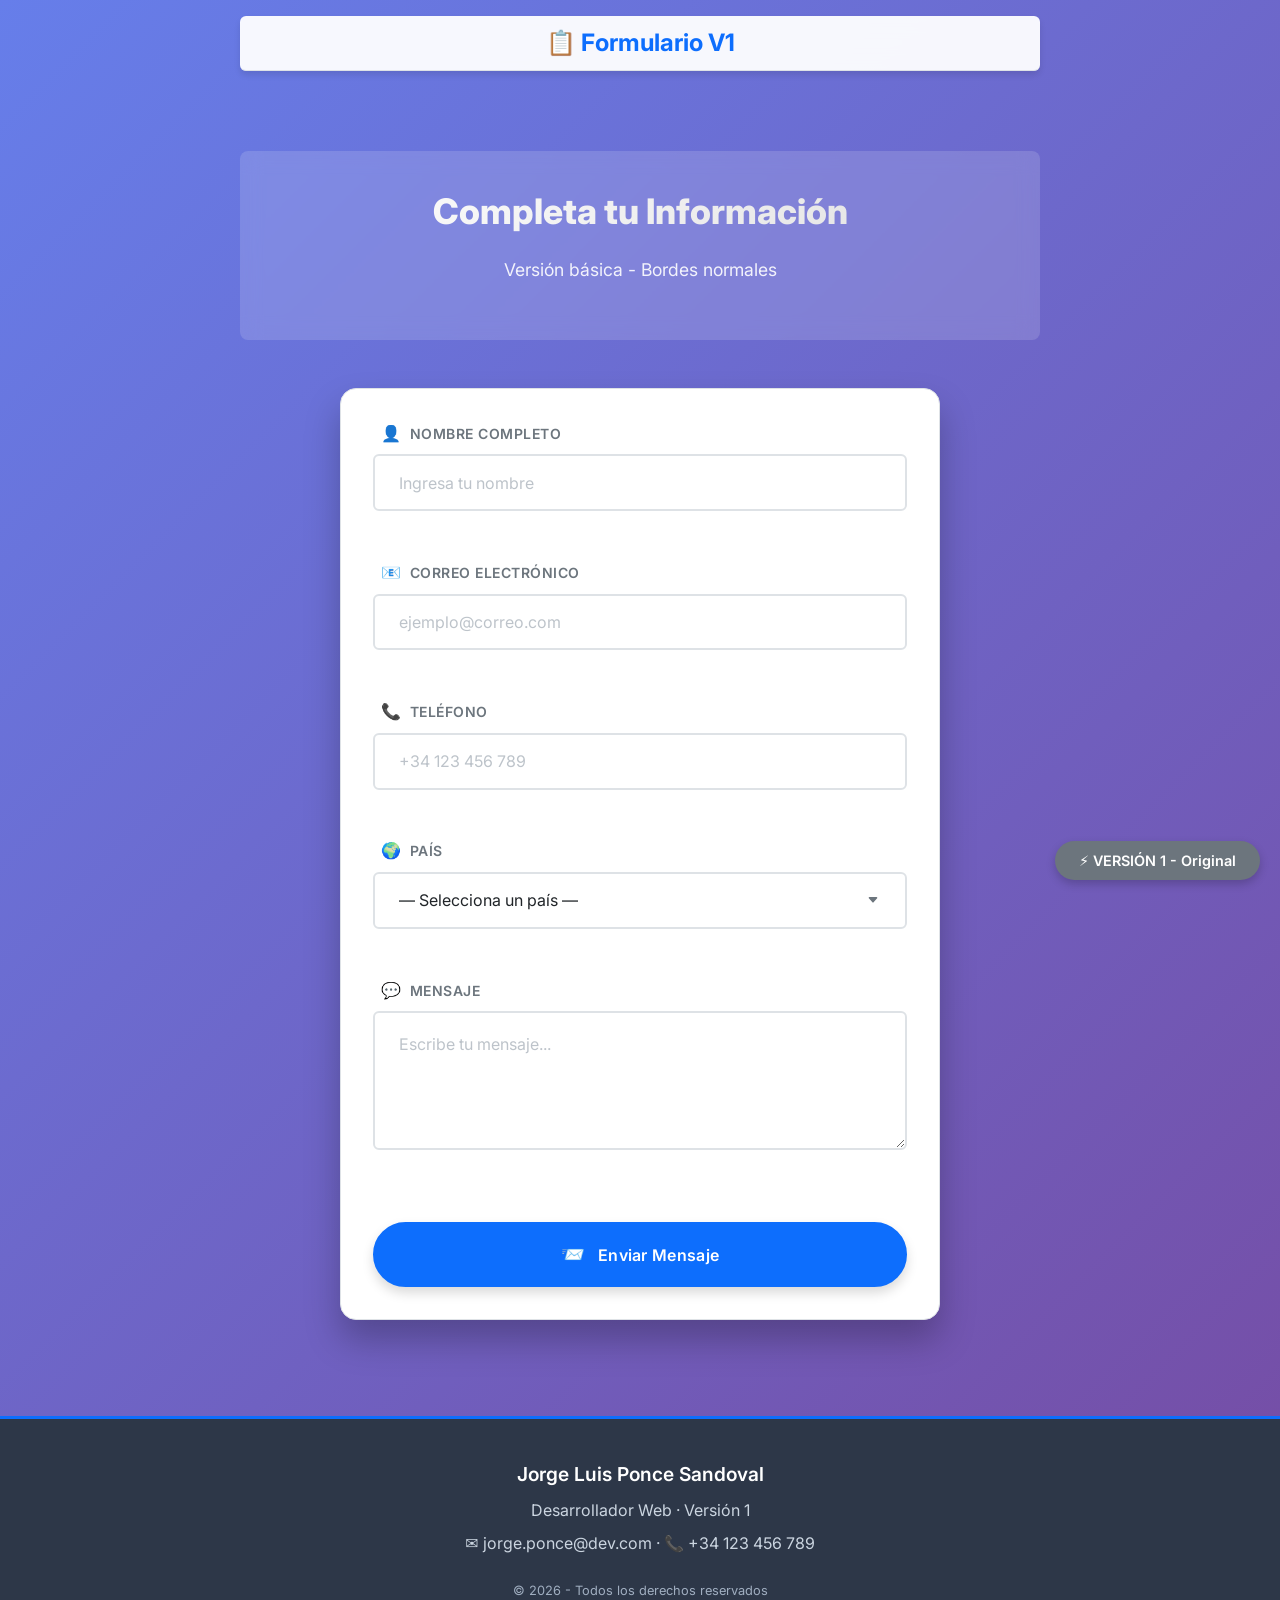
<file: version-1/index.html>
<!DOCTYPE html>
<html lang="es">
<head>
    <meta charset="UTF-8">
    <meta name="viewport" content="width=device-width, initial-scale=1.0">
    <title>Formulario de Contacto - Versión 1</title>
    
    <!-- Fuente Inter -->
    <link rel="preconnect" href="https://fonts.googleapis.com">
    <link rel="preconnect" href="https://fonts.gstatic.com" crossorigin>
    <link href="https://fonts.googleapis.com/css2?family=Inter:ital,opsz,wght@0,14..32,100..900;1,14..32,100..900&display=swap" rel="stylesheet">
    
    <!-- Favicon -->
    <link rel="icon" type="image/png" href="Assets/favicon.png">
    
    <!-- Estilos personalizados -->
    <link rel="stylesheet" href="Assets/Css/styles.css">
    
    <style>
        .version-badge {
            position: fixed;
            bottom: 20px;
            right: 20px;
            background: #6c757d;
            color: white;
            padding: 0.5rem 1.5rem;
            border-radius: 2rem;
            font-weight: 600;
            box-shadow: 0 4px 10px rgba(0,0,0,0.2);
            z-index: 999;
            font-size: 0.9rem;
        }
        
        /* Footer sencillo para V1 */
        .footer-simple {
            background: #2d3748;
            color: white;
            text-align: center;
            padding: 2rem;
            margin-top: 3rem;
            border-top: 3px solid var(--primary);
        }
        
        .footer-simple p {
            margin: 0.5rem 0;
            color: #cbd5e0;
        }
        
        .footer-simple .nombre {
            font-size: 1.2rem;
            font-weight: 600;
            color: white;
        }
    </style>
</head>
<body>
    <div class="version-badge">⚡ VERSIÓN 1 - Original</div>

    <!-- NAVBAR SENCILLO -->
    <nav class="navbar" style="margin: 1rem auto; max-width: 800px;">
        <div class="navbar-container" style="justify-content: center;">
            <div class="navbar-brand">
                <span style="font-size: 1.5rem;">📋 Formulario V1</span>
            </div>
        </div>
    </nav>

    <!-- MAIN CONTENT -->
    <main class="main-content">
        <!-- Hero Section sencillo -->
        <section class="hero-section" style="background: rgba(255,255,255,0.15); padding: 2rem;">
            <h1 class="hero-title" style="font-size: 2.2rem;">Completa tu Información</h1>
            <p class="hero-subtitle" style="font-size: 1.1rem;">Versión básica - Bordes normales</p>
        </section>

        <!-- Formulario Section -->
        <section class="form-section" style="min-height: auto; padding: 1rem;">
            <div class="form-card" style="max-width: 600px; padding: 2rem;">
                <form id="contactForm" onsubmit="event.preventDefault(); validateForm();">
                    <!-- Nombre Completo -->
                    <div class="form-group">
                        <label for="nombreCompleto">NOMBRE COMPLETO</label>
                        <input type="text" class="form-control" id="nombreCompleto" 
                               placeholder="Ingresa tu nombre" required>
                        <div class="error-message" id="error-nombre"></div>
                    </div>

                    <!-- Correo -->
                    <div class="form-group">
                        <label for="correo">CORREO ELECTRÓNICO</label>
                        <input type="email" class="form-control" id="correo" 
                               placeholder="ejemplo@correo.com" required>
                        <div class="error-message" id="error-correo"></div>
                    </div>

                    <!-- Teléfono -->
                    <div class="form-group">
                        <label for="telefono">TELÉFONO</label>
                        <input type="tel" class="form-control" id="telefono" 
                               placeholder="+34 123 456 789" required>
                        <div class="error-message" id="error-telefono"></div>
                    </div>

                    <!-- País -->
                    <div class="form-group">
                        <label for="pais">PAÍS</label>
                        <select class="form-control" id="pais" required>
                            <option value="" disabled selected>— Selecciona un país —</option>
                            <option value="MX">🇲🇽 México</option>
                            <option value="ES">🇪🇸 España</option>
                            <option value="AR">🇦🇷 Argentina</option>
                            <option value="CO">🇨🇴 Colombia</option>
                            <option value="US">🇺🇸 Estados Unidos</option>
                        </select>
                        <div class="error-message" id="error-pais"></div>
                    </div>

                    <!-- Mensaje -->
                    <div class="form-group">
                        <label for="mensaje">MENSAJE</label>
                        <textarea class="form-control" id="mensaje" 
                                  placeholder="Escribe tu mensaje..."
                                  rows="4" required></textarea>
                        <div class="error-message" id="error-mensaje"></div>
                    </div>

                    <!-- Botón Enviar -->
                    <div class="form-actions" style="border-top: none; margin-top: 1rem;">
                        <button type="submit" class="btn btn-primary" style="width: 100%; padding: 1rem;">
                            Enviar Mensaje
                        </button>
                    </div>
                </form>
            </div>
        </section>
    </main>

    <!-- FOOTER SENCILLO -->
    <footer class="footer-simple">
        <p class="nombre">Jorge Luis Ponce Sandoval</p>
        <p>Desarrollador Web · Versión 1</p>
        <p>✉️ jorge.ponce@dev.com · 📞 +34 123 456 789</p>
        <p style="font-size: 0.8rem; color: #a0aec0; margin-top: 1.5rem;">© 2026 - Todos los derechos reservados</p>
    </footer>

    <!-- JAVASCRIPT BÁSICO -->
    <script>
        function validateForm() {
            let isValid = true;
            
            // Limpiar errores
            document.querySelectorAll('.error-message').forEach(el => el.textContent = '');
            document.querySelectorAll('.form-control').forEach(el => el.classList.remove('is-invalid', 'is-valid'));
            
            // Validar nombre
            const nombre = document.getElementById('nombreCompleto');
            if (nombre.value.trim() === '') {
                document.getElementById('error-nombre').textContent = 'El nombre es obligatorio';
                nombre.classList.add('is-invalid');
                isValid = false;
            } else {
                nombre.classList.add('is-valid');
            }
            
            // Validar correo
            const correo = document.getElementById('correo');
            const emailRegex = /^[^\s@]+@[^\s@]+\.[^\s@]+$/;
            if (!emailRegex.test(correo.value)) {
                document.getElementById('error-correo').textContent = 'Correo inválido';
                correo.classList.add('is-invalid');
                isValid = false;
            } else {
                correo.classList.add('is-valid');
            }
            
            // Validar teléfono
            const telefono = document.getElementById('telefono');
            if (telefono.value.trim().length < 10) {
                document.getElementById('error-telefono').textContent = 'Teléfono inválido (mínimo 10 dígitos)';
                telefono.classList.add('is-invalid');
                isValid = false;
            } else {
                telefono.classList.add('is-valid');
            }
            
            // Validar país
            const pais = document.getElementById('pais');
            if (pais.value === '') {
                document.getElementById('error-pais').textContent = 'Selecciona un país';
                pais.classList.add('is-invalid');
                isValid = false;
            } else {
                pais.classList.add('is-valid');
            }
            
            // Validar mensaje
            const mensaje = document.getElementById('mensaje');
            if (mensaje.value.trim() === '') {
                document.getElementById('error-mensaje').textContent = 'El mensaje no puede estar vacío';
                mensaje.classList.add('is-invalid');
                isValid = false;
            } else {
                mensaje.classList.add('is-valid');
            }
            
            // Si todo ok
            if (isValid) {
                alert('✅ Mensaje enviado correctamente');
                document.getElementById('contactForm').reset();
                document.querySelectorAll('.form-control').forEach(el => el.classList.remove('is-valid'));
            }
        }
    </script>
</body>
</html>
</file>
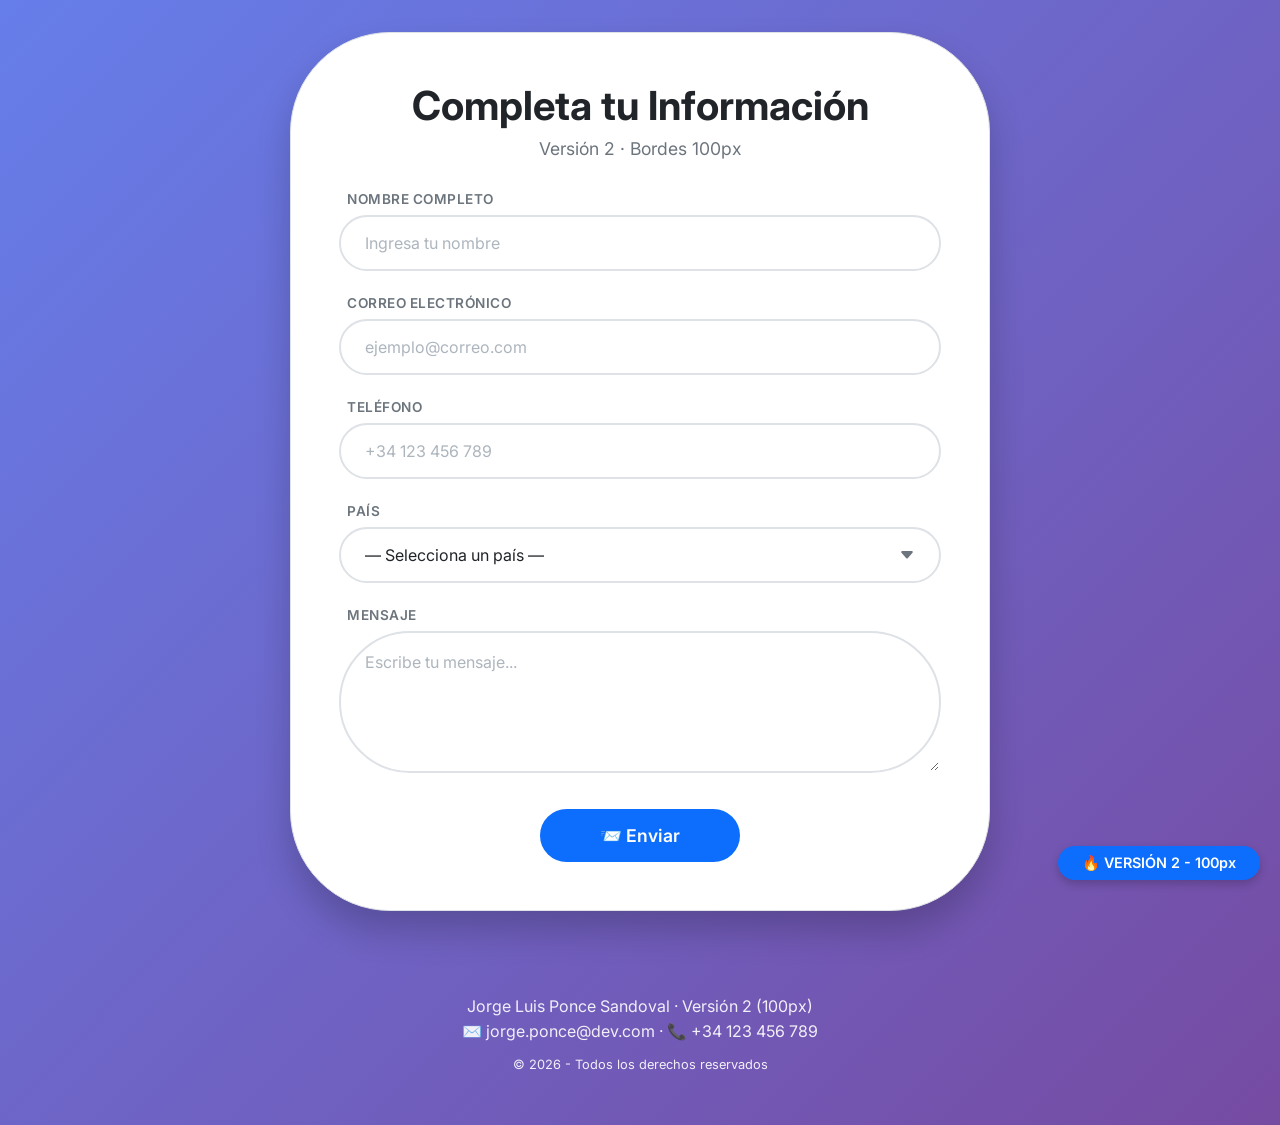
<file: version-2/index.html>
<!DOCTYPE html>
<html lang="es">
<head>
    <meta charset="UTF-8">
    <meta name="viewport" content="width=device-width, initial-scale=1.0">
    <title>Formulario de Contacto - Versión 2</title>
    
    <!-- Fuente Inter -->
    <link rel="preconnect" href="https://fonts.googleapis.com">
    <link rel="preconnect" href="https://fonts.gstatic.com" crossorigin>
    <link href="https://fonts.googleapis.com/css2?family=Inter:ital,opsz,wght@0,14..32,100..900;1,14..32,100..900&display=swap" rel="stylesheet">
    
    <!-- Favicon -->
    <link rel="icon" type="image/png" href="Assets/favicon.png">
    
    <!-- Estilos personalizados -->
    <link rel="stylesheet" href="Assets/Css/styles.css">
    
    <style>
        .version-badge {
            position: fixed;
            bottom: 20px;
            right: 20px;
            background: #0d6efd;
            color: white;
            padding: 0.5rem 1.5rem;
            border-radius: 100px;
            font-weight: 600;
            box-shadow: 0 4px 10px rgba(0,0,0,0.2);
            z-index: 999;
            font-size: 0.9rem;
        }
    </style>
</head>
<body>
    <div class="version-badge">🔥 VERSIÓN 2 - 100px</div>

    <!-- MAIN CONTENT -->
    <main class="main-content">
        <!-- Formulario Section -->
        <section class="form-section">
            <div class="form-card">
                <h1 class="form-title">Completa tu Información</h1>
                <div class="form-sub">Versión 2 · Bordes 100px</div>

                <form id="contactForm" onsubmit="event.preventDefault(); validateForm();">
                    <!-- Nombre Completo -->
                    <div class="form-group">
                        <label for="nombreCompleto">NOMBRE COMPLETO</label>
                        <input type="text" class="form-control" id="nombreCompleto" 
                               placeholder="Ingresa tu nombre" required>
                        <div class="error-message" id="error-nombre"></div>
                    </div>

                    <!-- Correo -->
                    <div class="form-group">
                        <label for="correo">CORREO ELECTRÓNICO</label>
                        <input type="email" class="form-control" id="correo" 
                               placeholder="ejemplo@correo.com" required>
                        <div class="error-message" id="error-correo"></div>
                    </div>

                    <!-- Teléfono -->
                    <div class="form-group">
                        <label for="telefono">TELÉFONO</label>
                        <input type="tel" class="form-control" id="telefono" 
                               placeholder="+34 123 456 789" required>
                        <div class="error-message" id="error-telefono"></div>
                    </div>

                    <!-- País -->
                    <div class="form-group">
                        <label for="pais">PAÍS</label>
                        <select class="form-control" id="pais" required>
                            <option value="" disabled selected>— Selecciona un país —</option>
                            <option value="MX">🇲🇽 México</option>
                            <option value="ES">🇪🇸 España</option>
                            <option value="AR">🇦🇷 Argentina</option>
                            <option value="CO">🇨🇴 Colombia</option>
                            <option value="PE">🇵🇪 Perú</option>
                            <option value="CL">🇨🇱 Chile</option>
                            <option value="US">🇺🇸 Estados Unidos</option>
                        </select>
                        <div class="error-message" id="error-pais"></div>
                    </div>

                    <!-- Mensaje -->
                    <div class="form-group">
                        <label for="mensaje">MENSAJE</label>
                        <textarea class="form-control" id="mensaje" 
                                  placeholder="Escribe tu mensaje..."
                                  rows="5" required></textarea>
                        <div class="error-message" id="error-mensaje"></div>
                    </div>

                    <!-- Botón Enviar -->
                    <div class="form-actions">
                        <button type="submit" class="btn btn-primary">
                            📨 Enviar
                        </button>
                    </div>
                </form>
            </div>
        </section>
    </main>

    <!-- FOOTER SENCILLO -->
    <footer class="footer">
        <div class="footer-container">
            <p>Jorge Luis Ponce Sandoval · Versión 2 (100px)</p>
            <p>✉️ jorge.ponce@dev.com · 📞 +34 123 456 789</p>
            <p style="font-size: 0.8rem; margin-top: 1rem;">© 2026 - Todos los derechos reservados</p>
        </div>
    </footer>

    <!-- JAVASCRIPT -->
    <script>
        function validateForm() {
            let isValid = true;
            
            document.querySelectorAll('.error-message').forEach(el => el.textContent = '');
            document.querySelectorAll('.form-control').forEach(el => el.classList.remove('is-invalid', 'is-valid'));
            
            const nombre = document.getElementById('nombreCompleto');
            if (nombre.value.trim() === '') {
                document.getElementById('error-nombre').textContent = 'El nombre es obligatorio';
                nombre.classList.add('is-invalid');
                isValid = false;
            } else {
                nombre.classList.add('is-valid');
            }
            
            const correo = document.getElementById('correo');
            const emailRegex = /^[^\s@]+@[^\s@]+\.[^\s@]+$/;
            if (!emailRegex.test(correo.value)) {
                document.getElementById('error-correo').textContent = 'Correo inválido';
                correo.classList.add('is-invalid');
                isValid = false;
            } else {
                correo.classList.add('is-valid');
            }
            
            const telefono = document.getElementById('telefono');
            const phoneRegex = /^[+\d\s-]{10,}$/;
            if (!phoneRegex.test(telefono.value)) {
                document.getElementById('error-telefono').textContent = 'Teléfono inválido (mínimo 10 dígitos)';
                telefono.classList.add('is-invalid');
                isValid = false;
            } else {
                telefono.classList.add('is-valid');
            }
            
            const pais = document.getElementById('pais');
            if (pais.value === '') {
                document.getElementById('error-pais').textContent = 'Selecciona un país';
                pais.classList.add('is-invalid');
                isValid = false;
            } else {
                pais.classList.add('is-valid');
            }
            
            const mensaje = document.getElementById('mensaje');
            if (mensaje.value.trim() === '') {
                document.getElementById('error-mensaje').textContent = 'El mensaje no puede estar vacío';
                mensaje.classList.add('is-invalid');
                isValid = false;
            } else {
                mensaje.classList.add('is-valid');
            }
            
            if (isValid) {
                alert('✅ Formulario enviado correctamente');
                document.getElementById('contactForm').reset();
                document.querySelectorAll('.form-control').forEach(el => el.classList.remove('is-valid'));
            }
        }
    </script>
</body>
</html>
</file>
<file: version-1/Assets/Css/styles.css>
/* ==========================================================================
   ESTILOS PRINCIPALES - VERSIÓN 1 (BORDES NORMALES)
   Programador: Jorge Luis Ponce Sandoval
   ========================================================================== */

/* --------------------------------------------------------------------------
   RESET Y VARIABLES GLOBALES
   -------------------------------------------------------------------------- */
:root {
    /* Paleta de colores */
    --primary: #0d6efd;
    --primary-dark: #0b5ed7;
    --primary-light: #9ac4ff;
    --secondary: #6c757d;
    --success: #198754;
    --danger: #dc3545;
    --warning: #ffc107;
    --info: #0dcaf0;
    --light: #f8f9fa;
    --dark: #212529;
    --white: #ffffff;
    
    /* Grises */
    --gray-100: #f8f9fa;
    --gray-200: #e9ecef;
    --gray-300: #dee2e6;
    --gray-400: #ced4da;
    --gray-500: #adb5bd;
    --gray-600: #6c757d;
    --gray-700: #495057;
    --gray-800: #343a40;
    --gray-900: #212529;
    
    /* Colores de fondo */
    --bg-body: linear-gradient(135deg, #667eea 0%, #764ba2 100%);
    --bg-navbar: rgba(255, 255, 255, 0.95);
    --bg-footer: var(--gray-900);
    --bg-card: var(--white);
    
    /* Colores de texto */
    --text-primary: var(--gray-900);
    --text-secondary: var(--gray-600);
    --text-light: var(--white);
    
    /* Tipografía */
    --font-family-sans: 'Inter', system-ui, -apple-system, 'Segoe UI', Roboto, sans-serif;
    --font-size-base: 1rem;
    --font-size-sm: 0.875rem;
    --font-size-lg: 1.125rem;
    --font-size-xl: 1.25rem;
    --font-size-xxl: 2.5rem;
    
    /* Bordes - VERSIÓN 1 (NORMALES) */
    --border-radius: 0.375rem;      /* Normal */
    --border-radius-lg: 0.5rem;      /* Un poco más grande */
    --border-radius-xl: 1rem;        /* Grande */
    --border-radius-pill: 50rem;     /* Para píldoras */
    --border-radius-xxl: 1.5rem;     /* Extra grande */
    
    /* Sombras */
    --box-shadow-sm: 0 2px 4px rgba(0,0,0,0.1);
    --box-shadow: 0 4px 6px rgba(0,0,0,0.1);
    --box-shadow-md: 0 6px 12px rgba(0,0,0,0.15);
    --box-shadow-lg: 0 15px 25px rgba(0,0,0,0.2);
    --box-shadow-xl: 0 20px 35px rgba(0,0,0,0.25);
    
    /* Espaciado */
    --spacing-1: 0.5rem;
    --spacing-2: 1rem;
    --spacing-3: 1.5rem;
    --spacing-4: 2rem;
    --spacing-5: 3rem;
    --spacing-6: 4rem;
    
    /* Transiciones */
    --transition-fast: 0.2s ease;
    --transition-normal: 0.3s ease;
    --transition-slow: 0.5s ease;
    
    /* Z-index */
    --z-navbar: 1000;
    --z-tooltip: 2000;
    --z-modal: 3000;
}

/* Modo oscuro */
.dark-theme {
    --bg-body: linear-gradient(135deg, #1a1a2e 0%, #16213e 100%);
    --bg-navbar: rgba(26, 26, 46, 0.95);
    --bg-footer: #0f0f1a;
    --bg-card: #1e1e2f;
    --text-primary: #ffffff;
    --text-secondary: #b0b0b0;
    --gray-300: #2d2d3a;
    --gray-400: #3a3a4a;
    --gray-600: #a0a0a0;
    --gray-700: #c0c0c0;
    --gray-800: #e0e0e0;
    --gray-900: #ffffff;
    --white: #1e1e2f;
}

*,
*::before,
*::after {
    margin: 0;
    padding: 0;
    box-sizing: border-box;
}

/* --------------------------------------------------------------------------
   ESTILOS BASE
   -------------------------------------------------------------------------- */
body {
    font-family: var(--font-family-sans);
    font-size: var(--font-size-base);
    font-weight: 400;
    line-height: 1.6;
    color: var(--text-primary);
    background: var(--bg-body);
    min-height: 100vh;
    display: flex;
    flex-direction: column;
    transition: background var(--transition-normal), color var(--transition-normal);
}

.main-content {
    flex: 1;
    padding: var(--spacing-4);
    display: flex;
    flex-direction: column;
    align-items: center;
    justify-content: center;
}

/* --------------------------------------------------------------------------
   NAVBAR - VERSIÓN 1 (BORDES NORMALES)
   -------------------------------------------------------------------------- */
.navbar {
    background: var(--bg-navbar);
    backdrop-filter: blur(10px);
    box-shadow: var(--box-shadow);
    position: sticky;
    top: 0;
    z-index: var(--z-navbar);
    border-bottom: 1px solid var(--gray-300);
    margin: var(--spacing-2) auto;
    border-radius: var(--border-radius);
    width: calc(100% - var(--spacing-4));
    max-width: 1400px;
    left: 0;
    right: 0;
}

.navbar-container {
    max-width: 1400px;
    margin: 0 auto;
    padding: var(--spacing-1) var(--spacing-3);
    display: flex;
    justify-content: space-between;
    align-items: center;
}

.navbar-brand {
    display: flex;
    align-items: center;
    gap: var(--spacing-1);
    font-size: var(--font-size-xl);
    font-weight: 700;
    color: var(--primary);
}

.navbar-brand i {
    font-size: var(--font-size-xxl);
    background: linear-gradient(135deg, #667eea 0%, #764ba2 100%);
    -webkit-background-clip: text;
    -webkit-text-fill-color: transparent;
}

.navbar-menu {
    flex: 1;
    display: flex;
    justify-content: center;
}

.navbar-nav {
    display: flex;
    list-style: none;
    gap: var(--spacing-2);
    background: var(--gray-100);
    padding: 0.3rem;
    border-radius: var(--border-radius-pill);
}

.nav-item {
    position: relative;
}

.nav-link {
    display: block;
    padding: 0.6rem 1.5rem;
    color: var(--text-secondary);
    text-decoration: none;
    font-weight: 500;
    border-radius: var(--border-radius-pill);
    transition: all var(--transition-fast);
}

.nav-link:hover,
.nav-link.active {
    background: var(--primary);
    color: white;
    transform: translateY(-2px);
    box-shadow: var(--box-shadow-md);
}

.navbar-right {
    display: flex;
    align-items: center;
    gap: var(--spacing-1);
}

.btn-navbar {
    background: transparent;
    border: 2px solid var(--gray-300);
    color: var(--text-primary);
    width: 45px;
    height: 45px;
    border-radius: var(--border-radius-pill);
    cursor: pointer;
    display: flex;
    align-items: center;
    justify-content: center;
    transition: all var(--transition-fast);
    font-size: 1.2rem;
}

.btn-navbar:hover {
    background: var(--primary);
    color: white;
    border-color: var(--primary);
    transform: rotate(15deg);
}

.navbar-toggler {
    display: none;
    background: transparent;
    border: 2px solid var(--gray-300);
    color: var(--text-primary);
    width: 45px;
    height: 45px;
    border-radius: var(--border-radius-pill);
    cursor: pointer;
    font-size: 1.2rem;
}

/* --------------------------------------------------------------------------
   HERO SECTION
   -------------------------------------------------------------------------- */
.hero-section {
    text-align: center;
    margin: var(--spacing-4) auto;
    padding: var(--spacing-4) var(--spacing-3);
    background: rgba(255, 255, 255, 0.1);
    backdrop-filter: blur(10px);
    border-radius: var(--border-radius-lg);
    max-width: 800px;
    width: 90%;
}

.hero-title {
    font-size: clamp(2rem, 5vw, 3rem);
    font-weight: 800;
    background: linear-gradient(135deg, #fff 0%, #e0e0e0 100%);
    -webkit-background-clip: text;
    -webkit-text-fill-color: transparent;
    margin-bottom: var(--spacing-2);
}

.hero-subtitle {
    font-size: clamp(1rem, 3vw, var(--font-size-xl));
    color: rgba(255, 255, 255, 0.9);
    margin-bottom: var(--spacing-3);
}

.hero-badges {
    display: flex;
    gap: var(--spacing-2);
    justify-content: center;
    flex-wrap: wrap;
}

.badge {
    background: rgba(255, 255, 255, 0.2);
    padding: 0.5rem 1.5rem;
    border-radius: var(--border-radius-pill);
    color: white;
    font-weight: 500;
    backdrop-filter: blur(5px);
    border: 1px solid rgba(255, 255, 255, 0.3);
}

.badge::before {
    content: "✓ ";
    color: var(--success);
    font-weight: bold;
    margin-right: 0.3rem;
}

/* --------------------------------------------------------------------------
   FORMULARIO SECTION
   -------------------------------------------------------------------------- */
.form-section {
    display: flex;
    justify-content: center;
    align-items: center;
    min-height: 100vh;
    padding: var(--spacing-3);
    margin: 0 auto;
    width: 100%;
}

/* Tarjeta principal - VERSIÓN 1 (bordes normales) */
.form-card {
    max-width: 720px;
    width: 100%;
    background: var(--bg-card);
    border-radius: var(--border-radius-xl);
    box-shadow: var(--box-shadow-xl);
    padding: var(--spacing-5);
    transition: all var(--transition-normal);
    border: 1px solid var(--gray-300);
    backdrop-filter: blur(10px);
    margin: 0 auto;
}

.form-card:hover {
    transform: translateY(-5px);
    box-shadow: var(--box-shadow-lg);
}

/* Título del formulario */
.form-title {
    font-size: var(--font-size-xxl);
    font-weight: 700;
    letter-spacing: -0.02em;
    color: var(--text-primary);
    margin-bottom: var(--spacing-2);
    line-height: 1.2;
    background: linear-gradient(135deg, var(--primary) 0%, #764ba2 100%);
    -webkit-background-clip: text;
    -webkit-text-fill-color: transparent;
    text-align: center;
}

.form-sub {
    font-size: var(--font-size-lg);
    font-weight: 400;
    color: var(--text-secondary);
    margin-bottom: var(--spacing-4);
    text-align: center;
    max-width: 600px;
    margin-left: auto;
    margin-right: auto;
}

/* Grupos de formulario */
.form-group {
    margin-bottom: var(--spacing-3);
    width: 100%;
    position: relative;
}

.form-group label {
    display: block;
    font-size: var(--font-size-sm);
    font-weight: 600;
    text-transform: uppercase;
    letter-spacing: 0.5px;
    color: var(--text-secondary);
    margin-bottom: var(--spacing-1);
    transition: color var(--transition-fast);
    padding-left: 0.5rem;
}

/* Iconos con pseudo-elementos */
.form-group label::before {
    display: inline-block;
    margin-right: 0.5rem;
    color: var(--primary);
    font-weight: normal;
    font-size: 1rem;
}

.form-group:nth-child(1) label::before { content: "👤 "; }
.form-group:nth-child(2) label::before { content: "📧 "; }
.form-group:nth-child(3) label::before { content: "📞 "; }
.form-group:nth-child(4) label::before { content: "🌍 "; }
.form-group:nth-child(5) label::before { content: "💬 "; }

.form-group:hover label {
    color: var(--primary);
}

/* Controles - VERSIÓN 1 (bordes normales) */
.form-control {
    display: block;
    width: 100%;
    font-family: inherit;
    font-size: var(--font-size-base);
    color: var(--text-primary);
    background-color: var(--bg-card);
    border: 2px solid var(--gray-300);
    border-radius: var(--border-radius);
    padding: 0.9rem 1.5rem;
    transition: all var(--transition-fast);
    line-height: 1.5;
    outline: none;
}

.form-control:focus {
    border-color: var(--primary);
    box-shadow: 0 0 0 4px rgba(13, 110, 253, 0.15);
    background-color: var(--bg-card);
    transform: scale(1.01);
}

.form-control::placeholder {
    color: var(--gray-500);
    font-weight: 400;
    opacity: 0.8;
}

/* Textarea */
textarea.form-control {
    min-height: 120px;
    resize: vertical;
    border-radius: var(--border-radius);
    padding: 1.2rem 1.5rem;
}

/* Select personalizado */
select.form-control {
    appearance: none;
    background-image: url("data:image/svg+xml,%3Csvg xmlns='http://www.w3.org/2000/svg' width='16' height='16' fill='%236c757d' viewBox='0 0 16 16'%3E%3Cpath d='M7.247 11.14L2.451 5.658C1.885 5.013 2.345 4 3.204 4h9.592a1 1 0 0 1 .753 1.659l-4.796 5.48a1 1 0 0 1-1.506 0z'/%3E%3C/svg%3E");
    background-repeat: no-repeat;
    background-position: right 1.5rem center;
    background-size: 16px 12px;
    padding-right: 3rem;
}

/* Mensajes de error */
.error-message {
    color: var(--danger);
    font-size: var(--font-size-sm);
    margin-top: 0.3rem;
    padding-left: 1rem;
    min-height: 20px;
}

/* Estados de validación */
.form-control.is-valid {
    border-color: var(--success);
    background-image: url("data:image/svg+xml,%3Csvg xmlns='http://www.w3.org/2000/svg' width='16' height='16' fill='%23198754' viewBox='0 0 16 16'%3E%3Cpath d='M13.854 3.646a.5.5 0 0 1 0 .708l-7 7a.5.5 0 0 1-.708 0l-3.5-3.5a.5.5 0 1 1 .708-.708L6.5 10.293l6.646-6.647a.5.5 0 0 1 .708 0z'/%3E%3C/svg%3E");
    background-repeat: no-repeat;
    background-position: right 1.5rem center;
    background-size: 16px 16px;
    padding-right: 3rem;
}

.form-control.is-invalid {
    border-color: var(--danger);
    background-image: url("data:image/svg+xml,%3Csvg xmlns='http://www.w3.org/2000/svg' width='16' height='16' fill='%23dc3545' viewBox='0 0 16 16'%3E%3Cpath d='M8 15A7 7 0 1 1 8 1a7 7 0 0 1 0 14zm0 1A8 8 0 1 0 8 0a8 8 0 0 0 0 16z'/%3E%3Cpath d='M4.646 4.646a.5.5 0 0 1 .708 0L8 7.293l2.646-2.647a.5.5 0 0 1 .708.708L8.707 8l2.647 2.646a.5.5 0 0 1-.708.708L8 8.707l-2.646 2.647a.5.5 0 0 1-.708-.708L7.293 8 4.646 5.354a.5.5 0 0 1 0-.708z'/%3E%3C/svg%3E");
    background-repeat: no-repeat;
    background-position: right 1.5rem center;
    background-size: 16px 16px;
    padding-right: 3rem;
}

/* Botón del formulario */
.form-actions {
    display: flex;
    justify-content: center;
    margin-top: var(--spacing-4);
    padding-top: var(--spacing-3);
    border-top: 2px solid var(--gray-300);
}

.btn {
    display: inline-flex;
    align-items: center;
    justify-content: center;
    gap: 0.5rem;
    font-family: inherit;
    font-weight: 600;
    font-size: var(--font-size-base);
    padding: 0.8rem 2.5rem;
    border-radius: var(--border-radius-pill);
    border: 2px solid transparent;
    cursor: pointer;
    transition: all var(--transition-fast);
    line-height: 1.5;
    text-decoration: none;
    letter-spacing: 0.3px;
    position: relative;
    overflow: hidden;
    min-width: 160px;
}

/* Icono del botón */
.btn-primary::before {
    content: "📨 ";
    font-size: 1.2rem;
    margin-right: 0.3rem;
}

.btn-primary {
    background: var(--primary);
    border-color: var(--primary);
    color: white;
    box-shadow: var(--box-shadow-md);
}

.btn-primary:hover {
    background: var(--primary-dark);
    border-color: var(--primary-dark);
    transform: translateY(-2px);
    box-shadow: var(--box-shadow-lg);
}

.btn-primary:active {
    transform: translateY(0);
}

/* Efecto ripple */
.btn-primary::after {
    content: '';
    position: absolute;
    top: 50%;
    left: 50%;
    width: 0;
    height: 0;
    border-radius: var(--border-radius-pill);
    background: rgba(255, 255, 255, 0.4);
    transform: translate(-50%, -50%);
    transition: width 0.3s ease, height 0.3s ease;
}

.btn-primary:active::after {
    width: 200px;
    height: 200px;
}

/* --------------------------------------------------------------------------
   FOOTER - VERSIÓN 1
   -------------------------------------------------------------------------- */
.footer {
    background: var(--bg-footer);
    color: white;
    margin-top: var(--spacing-5);
    border-top-left-radius: var(--border-radius-xl);
    border-top-right-radius: var(--border-radius-xl);
    padding: var(--spacing-5) 0 var(--spacing-2);
}

.footer-container {
    max-width: 1200px;
    margin: 0 auto;
    padding: 0 var(--spacing-3);
}

.footer-row {
    display: grid;
    grid-template-columns: repeat(4, 1fr);
    gap: var(--spacing-3);
    margin-bottom: var(--spacing-4);
    justify-content: center;
}

.footer-col {
    padding: 0 var(--spacing-1);
}

.footer-title {
    font-size: var(--font-size-lg);
    font-weight: 600;
    margin-bottom: var(--spacing-2);
    padding-bottom: var(--spacing-1);
    border-bottom: 2px solid var(--primary);
    display: inline-block;
}

.footer-title::before {
    margin-right: 0.5rem;
    color: var(--primary);
}

.footer-col:nth-child(1) .footer-title::before { content: "👨‍💻 "; }
.footer-col:nth-child(2) .footer-title::before { content: "🔗 "; }
.footer-col:nth-child(3) .footer-title::before { content: "📇 "; }
.footer-col:nth-child(4) .footer-title::before { content: "⚡ "; }

/* Información del programador */
.footer-programador {
    display: flex;
    align-items: center;
    gap: var(--spacing-2);
    background: rgba(255, 255, 255, 0.1);
    padding: var(--spacing-2);
    border-radius: var(--border-radius);
}

.programador-img {
    width: 70px;
    height: 70px;
    border-radius: var(--border-radius-pill);
    border: 3px solid var(--primary);
}

.programador-info h5 {
    font-size: var(--font-size-base);
    font-weight: 600;
    margin-bottom: 0.2rem;
}

.programador-info p {
    font-size: var(--font-size-sm);
    color: var(--gray-400);
    margin-bottom: 0.2rem;
}

.programador-rating {
    color: var(--warning);
    font-size: var(--font-size-sm);
}

.programador-rating span {
    color: var(--gray-400);
    margin-left: 0.3rem;
}

.programador-rating::before {
    content: "★★★★★";
    letter-spacing: 2px;
    margin-right: 0.3rem;
}

/* Redes sociales */
.social-links {
    display: flex;
    flex-direction: column;
    gap: var(--spacing-1);
}

.social-link {
    display: flex;
    align-items: center;
    gap: 0.8rem;
    color: var(--gray-400);
    text-decoration: none;
    padding: 0.4rem 1rem;
    border-radius: var(--border-radius-pill);
    transition: all var(--transition-fast);
}

.social-link:hover {
    background: var(--primary);
    color: white;
    transform: translateX(5px);
}

.social-link[href*="github"]::before { content: "🐙 "; }
.social-link[href*="linkedin"]::before { content: "🔗 "; }
.social-link[href*="twitter"]::before { content: "🐦 "; }
.social-link[href*="instagram"]::before { content: "📷 "; }

/* Contacto info */
.contact-info {
    list-style: none;
}

.contact-info li {
    display: flex;
    align-items: center;
    gap: 0.8rem;
    margin-bottom: 0.8rem;
    color: var(--gray-400);
    font-size: var(--font-size-sm);
}

.contact-info li:nth-child(1)::before { content: "📧 "; color: var(--primary); }
.contact-info li:nth-child(2)::before { content: "📞 "; color: var(--primary); }
.contact-info li:nth-child(3)::before { content: "📍 "; color: var(--primary); }

/* Skills */
.skills {
    display: flex;
    flex-direction: column;
    gap: 0.8rem;
}

.skill-item {
    width: 100%;
}

.skill-item span {
    display: block;
    margin-bottom: 0.2rem;
    color: var(--gray-400);
    font-size: var(--font-size-sm);
}

.skill-item span::before {
    margin-right: 0.3rem;
}

.skill-item:nth-child(1) span::before { content: "🔴 "; }
.skill-item:nth-child(2) span::before { content: "🔵 "; }
.skill-item:nth-child(3) span::before { content: "🟡 "; }

.progress-bar {
    width: 100%;
    height: 18px;
    background: rgba(255, 255, 255, 0.1);
    border-radius: var(--border-radius-pill);
    overflow: hidden;
}

.progress {
    height: 100%;
    background: linear-gradient(90deg, var(--primary), #764ba2);
    color: white;
    font-size: var(--font-size-sm);
    display: flex;
    align-items: center;
    justify-content: flex-end;
    padding-right: 0.5rem;
    border-radius: var(--border-radius-pill);
}

/* Footer bottom */
.footer-bottom {
    display: flex;
    justify-content: space-between;
    align-items: center;
    padding-top: var(--spacing-3);
    margin-top: var(--spacing-3);
    border-top: 1px solid rgba(255, 255, 255, 0.1);
}

.copyright {
    color: var(--gray-400);
    font-size: var(--font-size-sm);
}

.copyright::before {
    content: "©️ ";
    margin-right: 0.2rem;
}

.footer-links {
    display: flex;
    gap: var(--spacing-2);
}

.footer-links a {
    color: var(--gray-400);
    text-decoration: none;
    font-size: var(--font-size-sm);
    transition: color var(--transition-fast);
}

.footer-links a:hover {
    color: var(--primary);
}

/* --------------------------------------------------------------------------
   TOOLTIPS
   -------------------------------------------------------------------------- */
[data-tooltip] {
    position: relative;
    cursor: help;
}

[data-tooltip]:before {
    content: attr(data-tooltip);
    position: absolute;
    bottom: 100%;
    left: 50%;
    transform: translateX(-50%);
    padding: 0.4rem 1rem;
    background: var(--dark);
    color: white;
    border-radius: var(--border-radius-pill);
    font-size: var(--font-size-sm);
    white-space: nowrap;
    opacity: 0;
    visibility: hidden;
    transition: opacity var(--transition-fast);
    pointer-events: none;
    z-index: var(--z-tooltip);
}

[data-tooltip]:hover:before {
    opacity: 1;
    visibility: visible;
}

/* --------------------------------------------------------------------------
   RESPONSIVE DESIGN
   -------------------------------------------------------------------------- */
@media (max-width: 1200px) {
    .footer-row {
        grid-template-columns: repeat(2, 1fr);
        gap: var(--spacing-4);
    }
}

@media (max-width: 992px) {
    .navbar {
        width: calc(100% - var(--spacing-2));
    }
    
    .navbar-toggler {
        display: block;
    }
    
    .navbar-menu {
        position: absolute;
        top: 100%;
        left: 0;
        right: 0;
        background: var(--bg-navbar);
        backdrop-filter: blur(10px);
        padding: var(--spacing-2);
        border-radius: var(--border-radius);
        margin-top: var(--spacing-1);
        box-shadow: var(--box-shadow-lg);
        display: none;
    }
    
    .navbar-menu.show {
        display: block;
    }
    
    .navbar-nav {
        flex-direction: column;
        background: transparent;
        gap: 0.5rem;
    }
    
    .nav-link {
        text-align: center;
    }
    
    .hero-title {
        font-size: 2.5rem;
    }
}

@media (max-width: 768px) {
    .main-content {
        padding: var(--spacing-2);
    }
    
    .form-section {
        min-height: auto;
        padding: var(--spacing-2);
    }
    
    .form-card {
        padding: var(--spacing-3);
        margin: var(--spacing-2) auto;
    }
    
    .form-title {
        font-size: 2rem;
    }
    
    .btn {
        width: 100%;
        max-width: 300px;
    }
    
    .footer-row {
        grid-template-columns: 1fr;
        gap: var(--spacing-3);
        text-align: center;
    }
    
    .footer-programador {
        flex-direction: column;
        text-align: center;
        justify-content: center;
        max-width: 300px;
        margin: 0 auto;
    }
    
    .footer-bottom {
        flex-direction: column;
        text-align: center;
        gap: var(--spacing-2);
    }
    
    .footer-links {
        flex-wrap: wrap;
        justify-content: center;
    }
    
    .hero-section {
        padding: var(--spacing-3);
        width: 95%;
    }
    
    .hero-title {
        font-size: 2rem;
    }
    
    .hero-badges {
        flex-direction: column;
        align-items: center;
    }
    
    .badge {
        width: 100%;
        max-width: 250px;
    }
    
    .social-link {
        justify-content: center;
    }
}

@media (max-width: 576px) {
    body {
        font-size: 0.9rem;
    }
    
    .navbar-brand span {
        display: none;
    }
    
    .form-card {
        padding: var(--spacing-2);
    }
    
    .form-title {
        font-size: 1.75rem;
    }
    
    .form-control {
        padding: 0.7rem 1rem;
    }
    
    .btn {
        padding: 0.7rem 1.5rem;
        max-width: 250px;
    }
    
    .footer-programador {
        max-width: 250px;
    }
    
    .programador-img {
        width: 60px;
        height: 60px;
    }
    
    .footer-links {
        flex-direction: column;
        gap: var(--spacing-1);
    }
}

/* --------------------------------------------------------------------------
   ANIMACIONES
   -------------------------------------------------------------------------- */
@keyframes fadeInUp {
    from {
        opacity: 0;
        transform: translateY(20px);
    }
    to {
        opacity: 1;
        transform: translateY(0);
    }
}

.form-card {
    animation: fadeInUp 0.6s ease-out;
}

.form-group {
    animation: fadeInUp 0.6s ease-out;
    animation-fill-mode: both;
}

.form-group:nth-child(1) { animation-delay: 0.1s; }
.form-group:nth-child(2) { animation-delay: 0.2s; }
.form-group:nth-child(3) { animation-delay: 0.3s; }
.form-group:nth-child(4) { animation-delay: 0.4s; }
.form-group:nth-child(5) { animation-delay: 0.5s; }

.form-actions {
    animation: fadeInUp 0.6s ease-out 0.6s both;
}

/* --------------------------------------------------------------------------
   UTILIDADES
   -------------------------------------------------------------------------- */
.text-center { text-align: center; }
.mt-1 { margin-top: var(--spacing-1); }
.mt-2 { margin-top: var(--spacing-2); }
.mt-3 { margin-top: var(--spacing-3); }
.mt-4 { margin-top: var(--spacing-4); }
.mb-1 { margin-bottom: var(--spacing-1); }
.mb-2 { margin-bottom: var(--spacing-2); }
.mb-3 { margin-bottom: var(--spacing-3); }
.mb-4 { margin-bottom: var(--spacing-4); }
.p-1 { padding: var(--spacing-1); }
.p-2 { padding: var(--spacing-2); }
.p-3 { padding: var(--spacing-3); }
.p-4 { padding: var(--spacing-4); }
</file>
<file: version-2/Assets/Css/styles.css>
/* ==========================================================================
   VERSIÓN 2 - BORDES DE 100px
   ========================================================================== */

:root {
    --primary: #0d6efd;
    --primary-dark: #0b5ed7;
    --success: #198754;
    --danger: #dc3545;
    --gray-100: #f8f9fa;
    --gray-300: #dee2e6;
    --gray-500: #adb5bd;
    --gray-600: #6c757d;
    --gray-800: #343a40;
    --gray-900: #212529;
    --white: #ffffff;
    --bg-body: linear-gradient(135deg, #667eea 0%, #764ba2 100%);
    --bg-card: #ffffff;
    --text-primary: #212529;
    --text-secondary: #6c757d;
    --font-family-sans: 'Inter', sans-serif;
    
    /* BORDES DE 100px */
    --border-radius: 100px;
    
    --box-shadow-md: 0 4px 6px rgba(0,0,0,0.1);
    --box-shadow-lg: 0 10px 15px rgba(0,0,0,0.1);
    --box-shadow-xl: 0 20px 35px rgba(0,0,0,0.2);
    
    --spacing-1: 0.5rem;
    --spacing-2: 1rem;
    --spacing-3: 1.5rem;
    --spacing-4: 2rem;
    --spacing-5: 3rem;
    --transition-fast: 0.2s ease;
}

* {
    margin: 0;
    padding: 0;
    box-sizing: border-box;
}

body {
    font-family: var(--font-family-sans);
    color: var(--text-primary);
    background: var(--bg-body);
    min-height: 100vh;
    display: flex;
    flex-direction: column;
    align-items: center;
    justify-content: center;
    padding: 1rem;
}

.main-content {
    width: 100%;
    display: flex;
    justify-content: center;
    align-items: center;
    flex: 1;
}

/* FORMULARIO SECTION */
.form-section {
    display: flex;
    justify-content: center;
    align-items: center;
    width: 100%;
    padding: 1rem;
}

/* TARJETA PRINCIPAL - 100px DE BORDE */
.form-card {
    max-width: 700px;
    width: 100%;
    background: var(--bg-card);
    border-radius: 100px; /* 100px papito */
    box-shadow: var(--box-shadow-xl);
    padding: var(--spacing-5);
    border: 1px solid var(--gray-300);
    margin: 0 auto;
}

/* TÍTULOS */
.form-title {
    font-size: 2.5rem;
    font-weight: 700;
    color: var(--text-primary);
    margin-bottom: 0.5rem;
    text-align: center;
}

.form-sub {
    font-size: 1.1rem;
    color: var(--text-secondary);
    margin-bottom: 2rem;
    text-align: center;
}

/* GRUPOS */
.form-group {
    margin-bottom: 1.5rem;
}

.form-group label {
    display: block;
    font-size: 0.85rem;
    font-weight: 600;
    text-transform: uppercase;
    color: var(--text-secondary);
    margin-bottom: 0.5rem;
    padding-left: 0.5rem;
    letter-spacing: 0.5px;
}

/* CONTROLES - 100px DE BORDE */
.form-control {
    width: 100%;
    font-family: inherit;
    font-size: 1rem;
    color: var(--text-primary);
    background: var(--bg-card);
    border: 2px solid var(--gray-300);
    border-radius: 100px; /* 100px */
    padding: 1rem 1.5rem;
    transition: all var(--transition-fast);
    outline: none;
}

.form-control:focus {
    border-color: var(--primary);
    box-shadow: 0 0 0 4px rgba(13,110,253,0.15);
    transform: scale(1.01);
}

.form-control::placeholder {
    color: var(--gray-500);
}

/* TEXTAREA - también 100px */
textarea.form-control {
    min-height: 120px;
    resize: vertical;
    border-radius: 100px; /* 100px */
    padding: 1.2rem 1.5rem;
}

/* SELECT - 100px */
select.form-control {
    appearance: none;
    background-image: url("data:image/svg+xml,%3Csvg xmlns='http://www.w3.org/2000/svg' width='16' height='16' fill='%236c757d' viewBox='0 0 16 16'%3E%3Cpath d='M7.247 11.14L2.451 5.658C1.885 5.013 2.345 4 3.204 4h9.592a1 1 0 0 1 .753 1.659l-4.796 5.48a1 1 0 0 1-1.506 0z'/%3E%3C/svg%3E");
    background-repeat: no-repeat;
    background-position: right 1.5rem center;
    padding-right: 3rem;
}

/* VALIDACIÓN */
.error-message {
    color: var(--danger);
    font-size: 0.85rem;
    margin-top: 0.5rem;
    padding-left: 1rem;
}

.form-control.is-valid {
    border-color: var(--success);
    background-image: url("data:image/svg+xml,%3Csvg xmlns='http://www.w3.org/2000/svg' width='16' height='16' fill='%23198754' viewBox='0 0 16 16'%3E%3Cpath d='M13.854 3.646a.5.5 0 0 1 0 .708l-7 7a.5.5 0 0 1-.708 0l-3.5-3.5a.5.5 0 1 1 .708-.708L6.5 10.293l6.646-6.647a.5.5 0 0 1 .708 0z'/%3E%3C/svg%3E");
    background-repeat: no-repeat;
    background-position: right 1.5rem center;
    padding-right: 3rem;
}

.form-control.is-invalid {
    border-color: var(--danger);
    background-image: url("data:image/svg+xml,%3Csvg xmlns='http://www.w3.org/2000/svg' width='16' height='16' fill='%23dc3545' viewBox='0 0 16 16'%3E%3Cpath d='M8 15A7 7 0 1 1 8 1a7 7 0 0 1 0 14zm0 1A8 8 0 1 0 8 0a8 8 0 0 0 0 16z'/%3E%3Cpath d='M4.646 4.646a.5.5 0 0 1 .708 0L8 7.293l2.646-2.647a.5.5 0 0 1 .708.708L8.707 8l2.647 2.646a.5.5 0 0 1-.708.708L8 8.707l-2.646 2.647a.5.5 0 0 1-.708-.708L7.293 8 4.646 5.354a.5.5 0 0 1 0-.708z'/%3E%3C/svg%3E");
    background-repeat: no-repeat;
    background-position: right 1.5rem center;
    padding-right: 3rem;
}

/* BOTÓN - 100px */
.form-actions {
    display: flex;
    justify-content: center;
    margin-top: 2rem;
}

.btn {
    font-family: inherit;
    font-weight: 600;
    font-size: 1.1rem;
    padding: 1rem 2.5rem;
    border: none;
    border-radius: 100px; /* 100px */
    cursor: pointer;
    transition: all var(--transition-fast);
    min-width: 200px;
}

.btn-primary {
    background: var(--primary);
    color: white;
}

.btn-primary:hover {
    background: var(--primary-dark);
    transform: translateY(-3px);
    box-shadow: var(--box-shadow-lg);
}

/* FOOTER */
.footer {
    text-align: center;
    padding: 2rem;
    color: white;
    margin-top: 2rem;
    width: 100%;
}

.footer p {
    margin: 0.3rem 0;
    color: rgba(255,255,255,0.9);
}

/* RESPONSIVE */
@media (max-width: 768px) {
    .form-card {
        padding: 2rem;
    }
    
    .form-title {
        font-size: 2rem;
    }
    
    .btn {
        width: 100%;
    }
}

@media (max-width: 576px) {
    .form-card {
        padding: 1.5rem;
    }
    
    .form-title {
        font-size: 1.8rem;
    }
    
    .form-control {
        padding: 0.8rem 1.2rem;
    }
}
</file>
